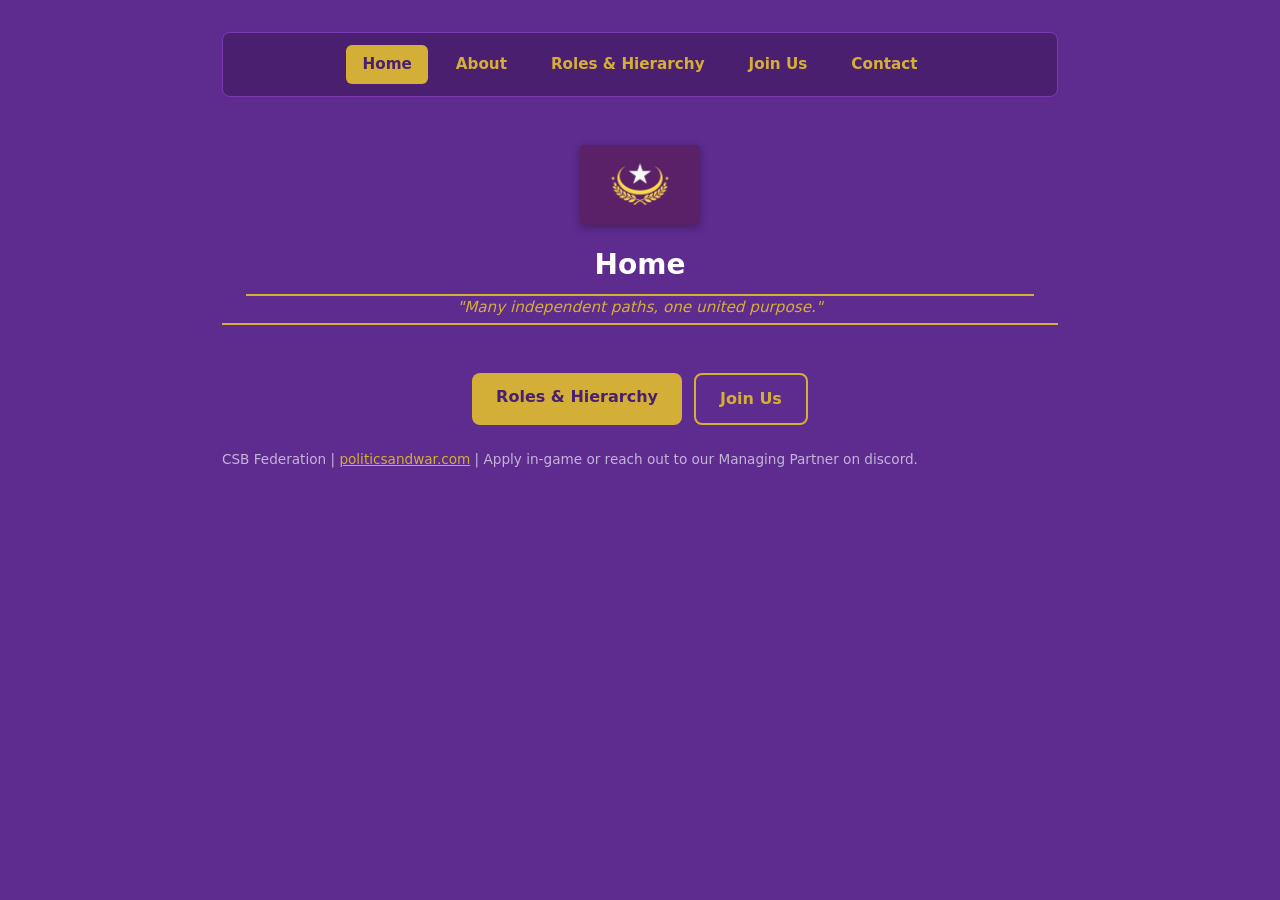
<file: index.html>
<!DOCTYPE html>
<html lang="en">
<head>
  <meta charset="UTF-8">
  <meta name="viewport" content="width=device-width, initial-scale=1.0">
  <title>CSB Federation | Politics and War Alliance</title>
  <meta name="description" content="CSB Federation: an alliance built on independence, competence, and disciplined growth. Many independent paths, one united purpose.">
  <link rel="icon" href="assets/images/csb-flag.png" type="image/png">
  <link rel="stylesheet" href="assets/css/csb-theme.css">
</head>
<body>

<header class="site-header">
  <nav class="site-nav">
    <a href="index.html" class="active">Home</a>
    <a href="about.html">About</a>
    <a href="roles-and-hierarchy.html">Roles & Hierarchy</a>
    <a href="join.html">Join Us</a>
    <a href="contact.html">Contact</a>
  </nav>

  <div class="page-banner">
    <img src="assets/images/csb-flag.png" alt="CSB Federation flag" class="flag">
    <h1>Home</h1>
    <p class="tagline">"Many independent paths, one united purpose."</p>
  </div>
</header>

<div style="text-align: center; margin-bottom: 24px;">
  <div class="hero-cta">
    <a href="roles-and-hierarchy.html">Roles & Hierarchy</a>
    <a href="join.html" class="secondary">Join Us</a>
  </div>
</div>

<p class="meta">CSB Federation | <a href="https://politicsandwar.com" style="color: var(--csb-gold)">politicsandwar.com</a> | Apply in-game or reach out to our Managing Partner on discord.</p>

</body>
</html>
</file>
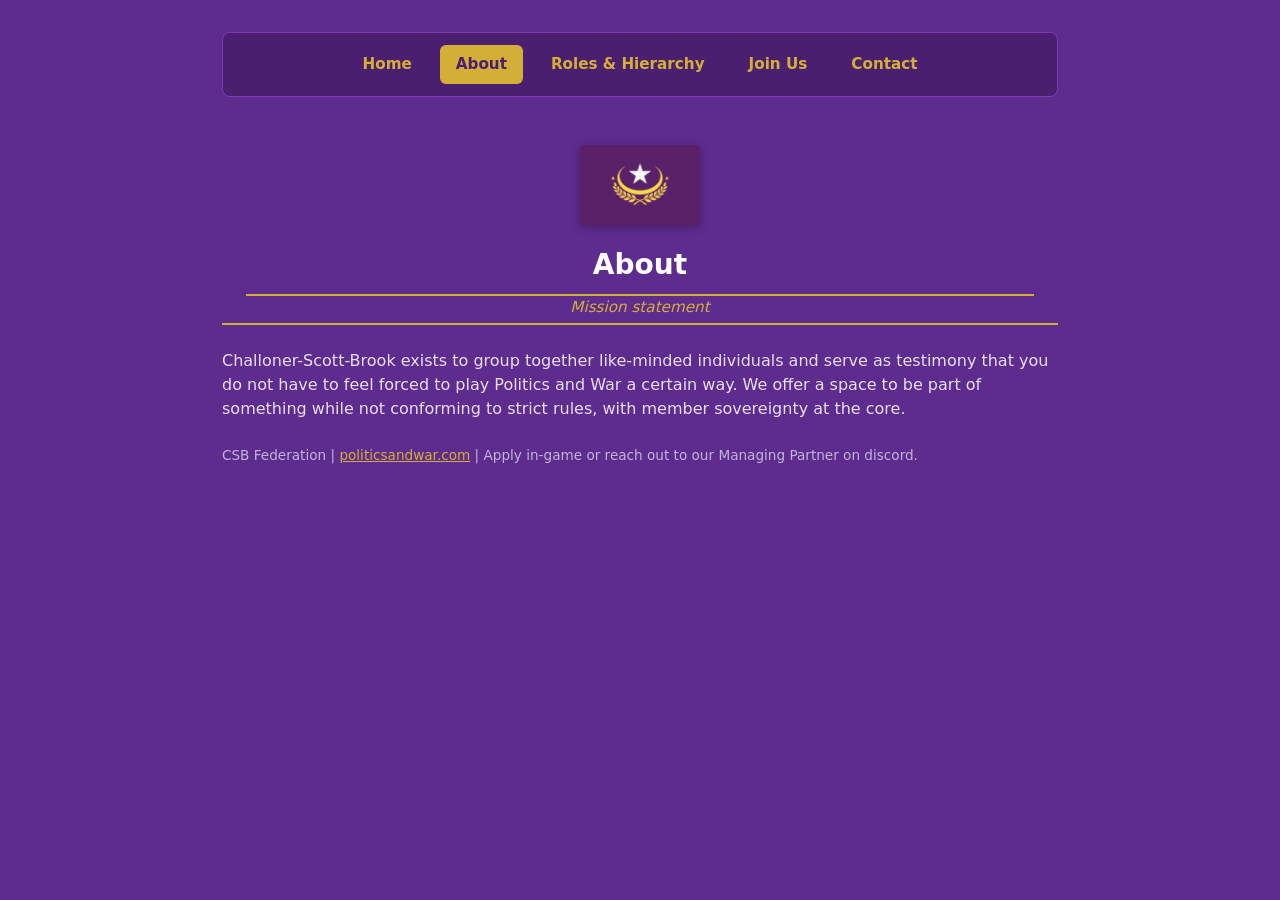
<file: about.html>
<!DOCTYPE html>
<html lang="en">
<head>
  <meta charset="UTF-8">
  <meta name="viewport" content="width=device-width, initial-scale=1.0">
  <title>About | CSB Federation</title>
  <meta name="description" content="CSB Federation mission statement. Many independent paths, one united purpose.">
  <link rel="icon" href="assets/images/csb-flag.png" type="image/png">
  <link rel="stylesheet" href="assets/css/csb-theme.css">
</head>
<body>

<header class="site-header">
  <nav class="site-nav">
    <a href="index.html">Home</a>
    <a href="about.html" class="active">About</a>
    <a href="roles-and-hierarchy.html">Roles & Hierarchy</a>
    <a href="join.html">Join Us</a>
    <a href="contact.html">Contact</a>
  </nav>

  <div class="page-banner">
    <img src="assets/images/csb-flag.png" alt="CSB Federation flag" class="flag">
    <h1>About</h1>
    <p class="tagline">Mission statement</p>
  </div>
</header>

<main>
  <p>Challoner-Scott-Brook exists to group together like-minded individuals and serve as testimony that you do not have to feel forced to play Politics and War a certain way. We offer a space to be part of something while not conforming to strict rules, with member sovereignty at the core.</p>
</main>

<p class="meta">CSB Federation | <a href="https://politicsandwar.com" style="color: var(--csb-gold)">politicsandwar.com</a> | Apply in-game or reach out to our Managing Partner on discord.</p>

</body>
</html>
</file>
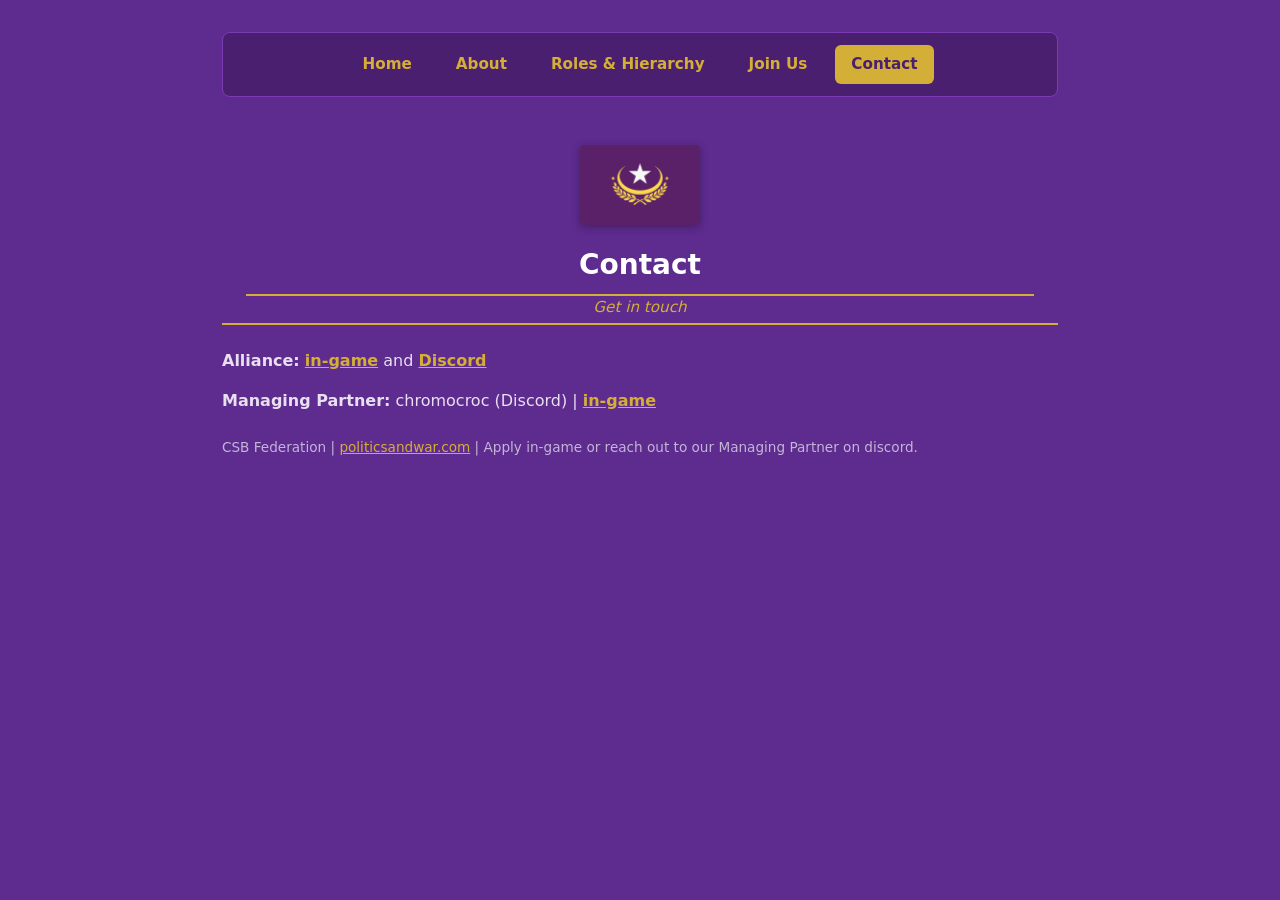
<file: contact.html>
<!DOCTYPE html>
<html lang="en">
<head>
  <meta charset="UTF-8">
  <meta name="viewport" content="width=device-width, initial-scale=1.0">
  <title>Contact | CSB Federation</title>
  <meta name="description" content="Contact the CSB Federation.">
  <link rel="icon" href="assets/images/csb-flag.png" type="image/png">
  <link rel="stylesheet" href="assets/css/csb-theme.css">
</head>
<body>

<header class="site-header">
  <nav class="site-nav">
    <a href="index.html">Home</a>
    <a href="about.html">About</a>
    <a href="roles-and-hierarchy.html">Roles & Hierarchy</a>
    <a href="join.html">Join Us</a>
    <a href="contact.html" class="active">Contact</a>
  </nav>

  <div class="page-banner">
    <img src="assets/images/csb-flag.png" alt="CSB Federation flag" class="flag">
    <h1>Contact</h1>
    <p class="tagline">Get in touch</p>
  </div>
</header>

<main>
  <p><strong>Alliance:</strong> <a href="https://politicsandwar.com/alliance/id=14801" style="color: var(--csb-gold); font-weight: 600;">in-game</a> and <a href="https://discord.gg/KhCsxDMQZD" style="color: var(--csb-gold); font-weight: 600;">Discord</a></p>
  <p><strong>Managing Partner:</strong> chromocroc (Discord) | <a href="https://politicsandwar.com/nation/id=744245" style="color: var(--csb-gold); font-weight: 600;">in-game</a></p>
</main>

<p class="meta">CSB Federation | <a href="https://politicsandwar.com" style="color: var(--csb-gold)">politicsandwar.com</a> | Apply in-game or reach out to our Managing Partner on discord.</p>

</body>
</html>
</file>
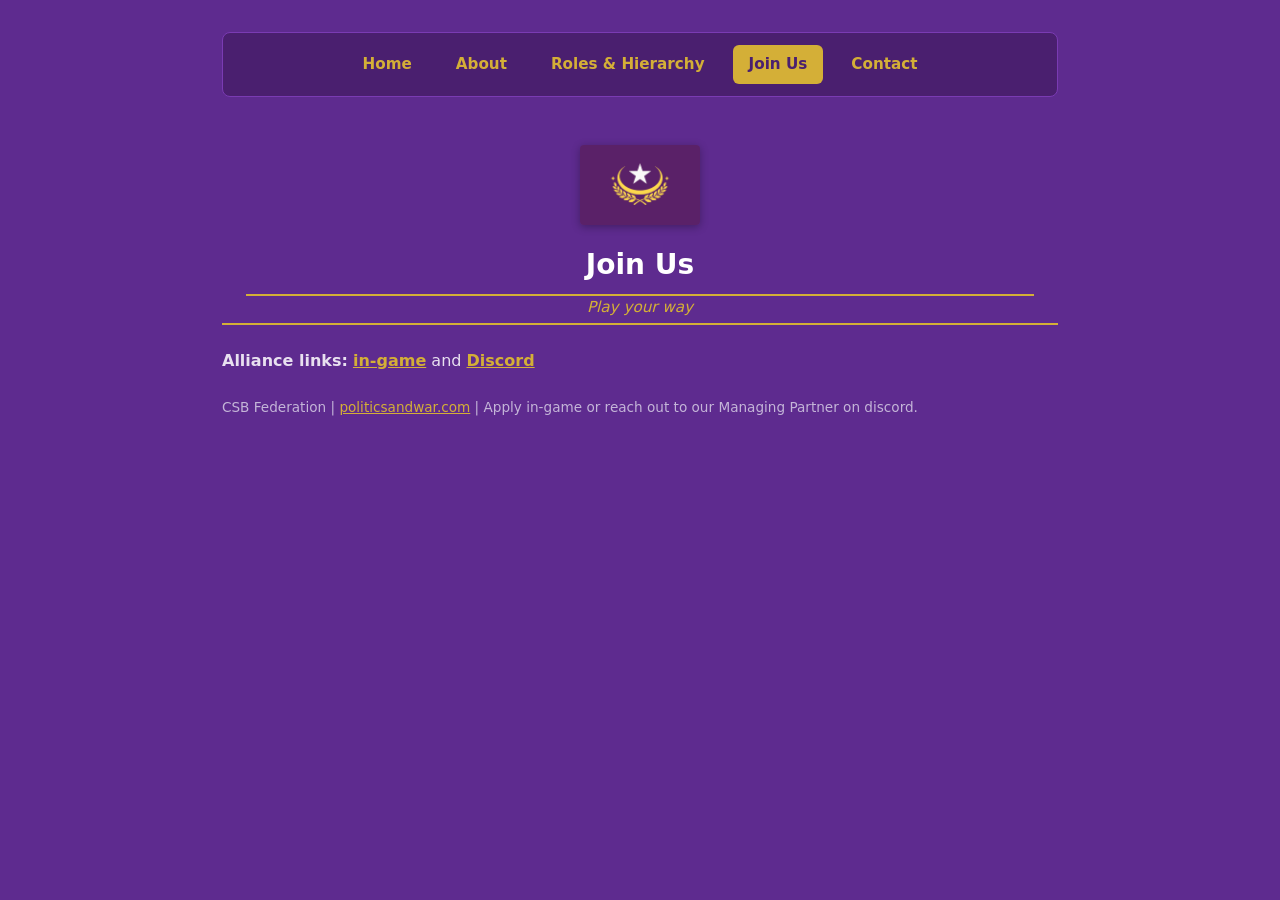
<file: join.html>
<!DOCTYPE html>
<html lang="en">
<head>
  <meta charset="UTF-8">
  <meta name="viewport" content="width=device-width, initial-scale=1.0">
  <title>Join Us | CSB Federation</title>
  <meta name="description" content="How to join the CSB Federation.">
  <link rel="icon" href="assets/images/csb-flag.png" type="image/png">
  <link rel="stylesheet" href="assets/css/csb-theme.css">
</head>
<body>

<header class="site-header">
  <nav class="site-nav">
    <a href="index.html">Home</a>
    <a href="about.html">About</a>
    <a href="roles-and-hierarchy.html">Roles & Hierarchy</a>
    <a href="join.html" class="active">Join Us</a>
    <a href="contact.html">Contact</a>
  </nav>

  <div class="page-banner">
    <img src="assets/images/csb-flag.png" alt="CSB Federation flag" class="flag">
    <h1>Join Us</h1>
    <p class="tagline">Play your way</p>
  </div>
</header>

<main>
  <p><strong>Alliance links:</strong> <a href="https://politicsandwar.com/alliance/id=14801" style="color: var(--csb-gold); font-weight: 600;">in-game</a> and <a href="https://discord.gg/KhCsxDMQZD" style="color: var(--csb-gold); font-weight: 600;">Discord</a></p>
</main>

<p class="meta">CSB Federation | <a href="https://politicsandwar.com" style="color: var(--csb-gold)">politicsandwar.com</a> | Apply in-game or reach out to our Managing Partner on discord.</p>

</body>
</html>
</file>
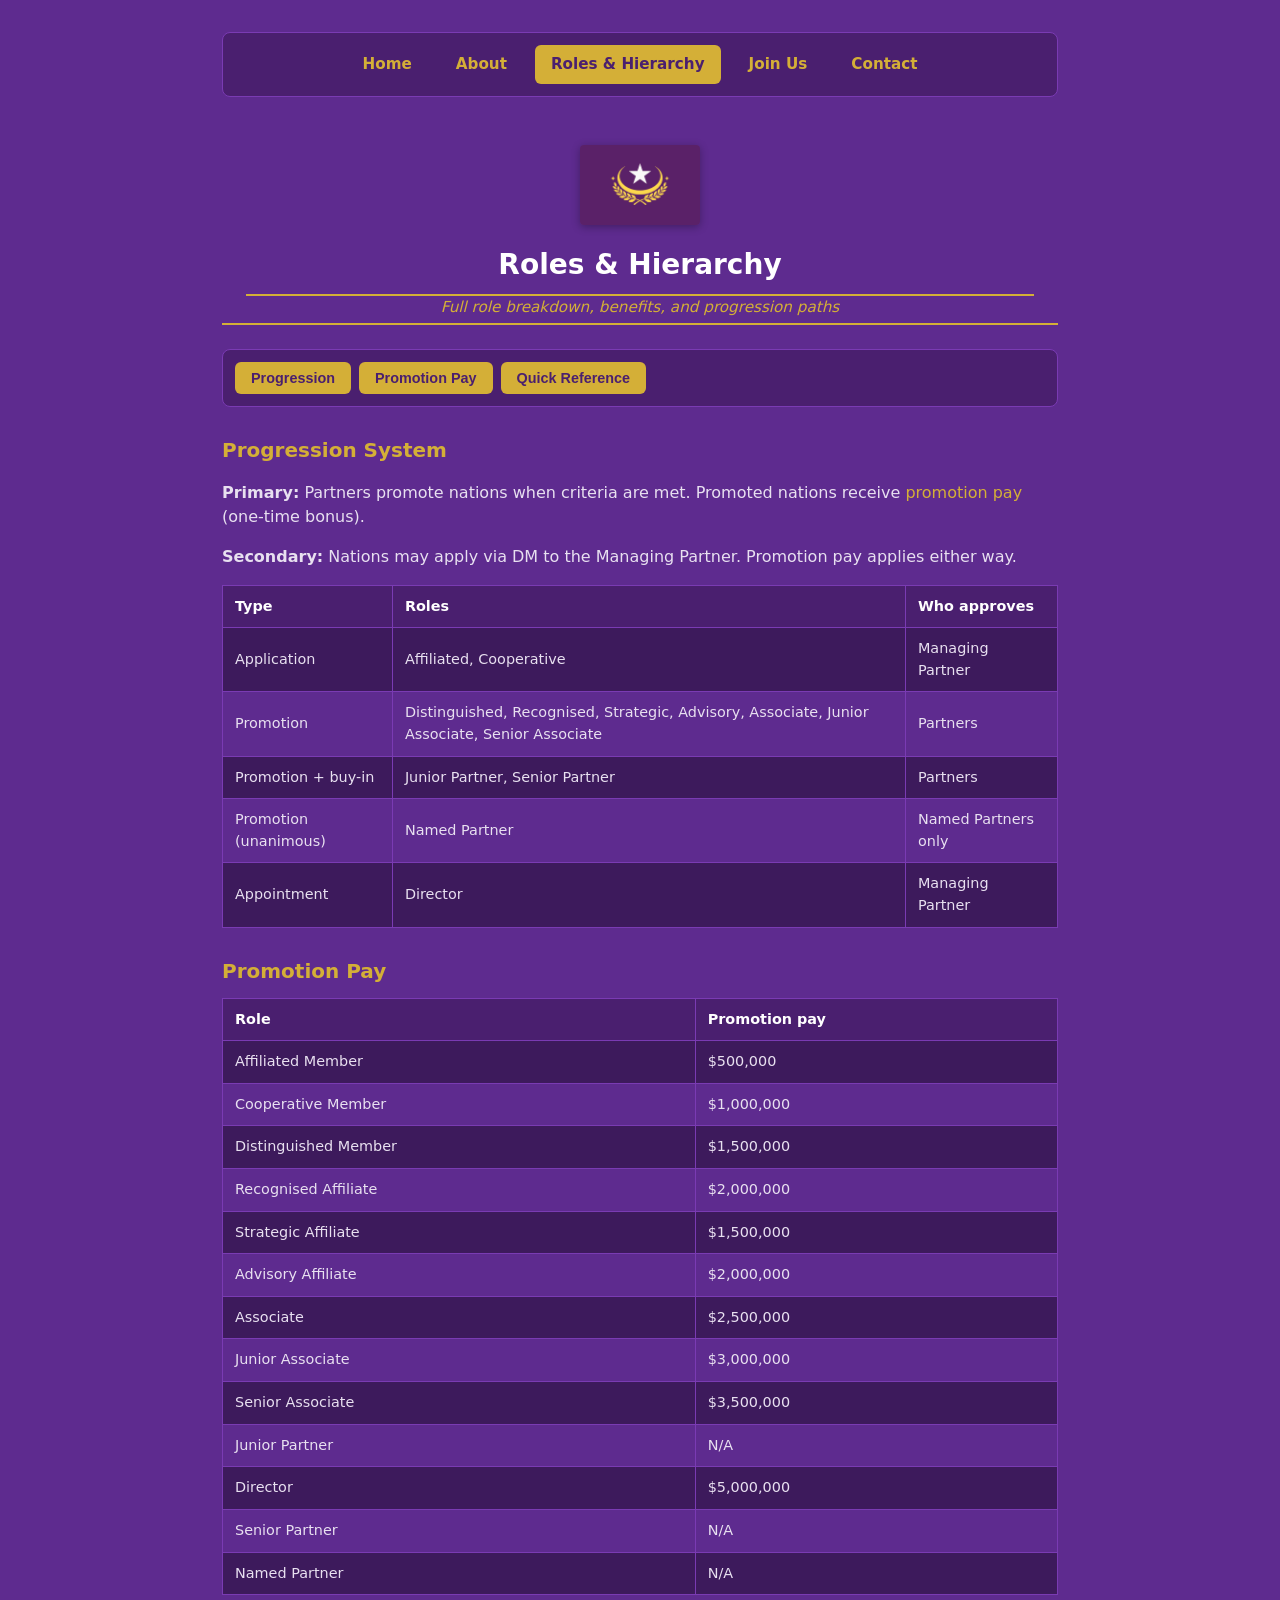
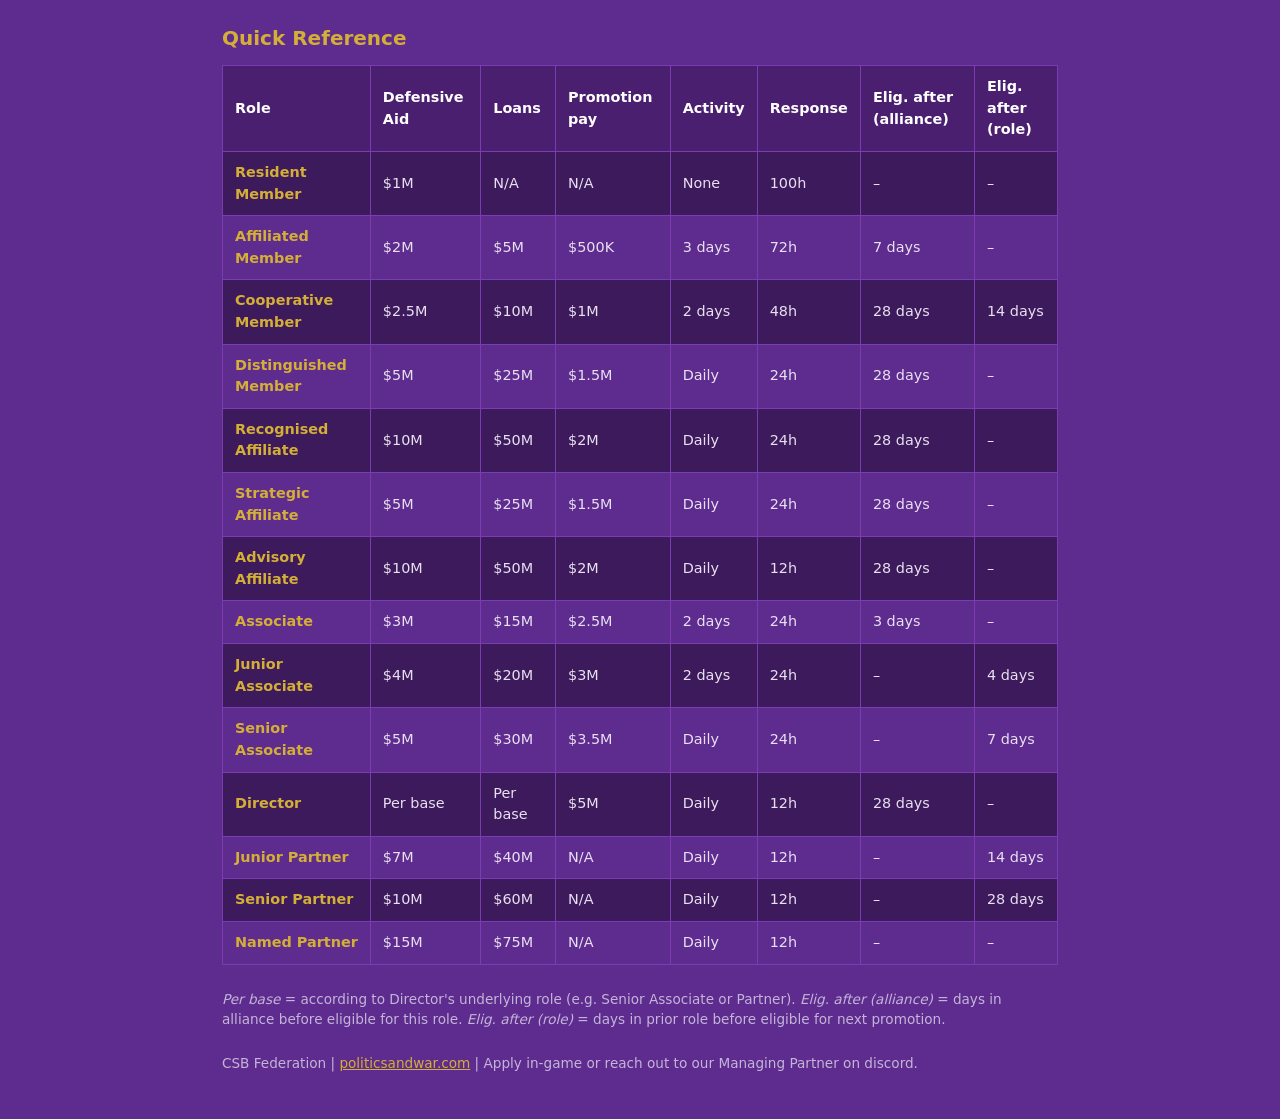
<file: roles-and-hierarchy.html>
<!DOCTYPE html>
<html lang="en">
<head>
  <meta charset="UTF-8">
  <meta name="viewport" content="width=device-width, initial-scale=1.0">
  <title>Roles & Hierarchy | CSB Federation</title>
  <meta name="description" content="CSB Federation role hierarchy, benefits, obligations, and progression. Many independent paths, one united purpose.">
  <link rel="icon" href="assets/images/csb-flag.png" type="image/png">
  <link rel="stylesheet" href="assets/css/csb-theme.css">
</head>
<body>

<header class="site-header">
  <nav class="site-nav">
    <a href="index.html">Home</a>
    <a href="about.html">About</a>
    <a href="roles-and-hierarchy.html" class="active">Roles & Hierarchy</a>
    <a href="join.html">Join Us</a>
    <a href="contact.html">Contact</a>
  </nav>

  <div class="page-banner">
    <img src="assets/images/csb-flag.png" alt="CSB Federation flag" class="flag">
    <h1>Roles & Hierarchy</h1>
    <p class="tagline">Full role breakdown, benefits, and progression paths</p>
  </div>
</header>

<div class="nav-bar">
  <button onclick="document.getElementById('progression').scrollIntoView({behavior:'smooth'})">Progression</button>
  <button onclick="document.getElementById('promo-pay').scrollIntoView({behavior:'smooth'})">Promotion Pay</button>
  <button onclick="document.getElementById('quick-ref').scrollIntoView({behavior:'smooth'})">Quick Reference</button>
</div>

<div id="tab-overview">
  <div id="progression">
    <h2>Progression System</h2>
    <p><strong>Primary:</strong> Partners promote nations when criteria are met. Promoted nations receive <span class="promo-pay">promotion pay</span> (one-time bonus).</p>
    <p><strong>Secondary:</strong> Nations may apply via DM to the Managing Partner. Promotion pay applies either way.</p>
    <table>
      <tr><th>Type</th><th>Roles</th><th>Who approves</th></tr>
      <tr><td>Application</td><td>Affiliated, Cooperative</td><td>Managing Partner</td></tr>
      <tr><td>Promotion</td><td>Distinguished, Recognised, Strategic, Advisory, Associate, Junior Associate, Senior Associate</td><td>Partners</td></tr>
      <tr><td>Promotion + buy-in</td><td>Junior Partner, Senior Partner</td><td>Partners</td></tr>
      <tr><td>Promotion (unanimous)</td><td>Named Partner</td><td>Named Partners only</td></tr>
      <tr><td>Appointment</td><td>Director</td><td>Managing Partner</td></tr>
    </table>
  </div>

  <div id="promo-pay">
    <h2>Promotion Pay</h2>
    <table>
      <tr><th>Role</th><th>Promotion pay</th></tr>
      <tr><td>Affiliated Member</td><td>$500,000</td></tr>
      <tr><td>Cooperative Member</td><td>$1,000,000</td></tr>
      <tr><td>Distinguished Member</td><td>$1,500,000</td></tr>
      <tr><td>Recognised Affiliate</td><td>$2,000,000</td></tr>
      <tr><td>Strategic Affiliate</td><td>$1,500,000</td></tr>
      <tr><td>Advisory Affiliate</td><td>$2,000,000</td></tr>
      <tr><td>Associate</td><td>$2,500,000</td></tr>
      <tr><td>Junior Associate</td><td>$3,000,000</td></tr>
      <tr><td>Senior Associate</td><td>$3,500,000</td></tr>
      <tr><td>Junior Partner</td><td>N/A</td></tr>
      <tr><td>Director</td><td>$5,000,000</td></tr>
      <tr><td>Senior Partner</td><td>N/A</td></tr>
      <tr><td>Named Partner</td><td>N/A</td></tr>
    </table>
  </div>

  <div id="quick-ref">
    <h2>Quick Reference</h2>
    <table>
      <tr><th>Role</th><th>Defensive Aid</th><th>Loans</th><th>Promotion pay</th><th>Activity</th><th>Response</th><th>Elig. after (alliance)</th><th>Elig. after (role)</th></tr>
      <tr><td class="role-name">Resident Member</td><td>$1M</td><td>N/A</td><td>N/A</td><td>None</td><td>100h</td><td>–</td><td>–</td></tr>
      <tr><td class="role-name">Affiliated Member</td><td>$2M</td><td>$5M</td><td>$500K</td><td>3 days</td><td>72h</td><td>7 days</td><td>–</td></tr>
      <tr><td class="role-name">Cooperative Member</td><td>$2.5M</td><td>$10M</td><td>$1M</td><td>2 days</td><td>48h</td><td>28 days</td><td>14 days</td></tr>
      <tr><td class="role-name">Distinguished Member</td><td>$5M</td><td>$25M</td><td>$1.5M</td><td>Daily</td><td>24h</td><td>28 days</td><td>–</td></tr>
      <tr><td class="role-name">Recognised Affiliate</td><td>$10M</td><td>$50M</td><td>$2M</td><td>Daily</td><td>24h</td><td>28 days</td><td>–</td></tr>
      <tr><td class="role-name">Strategic Affiliate</td><td>$5M</td><td>$25M</td><td>$1.5M</td><td>Daily</td><td>24h</td><td>28 days</td><td>–</td></tr>
      <tr><td class="role-name">Advisory Affiliate</td><td>$10M</td><td>$50M</td><td>$2M</td><td>Daily</td><td>12h</td><td>28 days</td><td>–</td></tr>
      <tr><td class="role-name">Associate</td><td>$3M</td><td>$15M</td><td>$2.5M</td><td>2 days</td><td>24h</td><td>3 days</td><td>–</td></tr>
      <tr><td class="role-name">Junior Associate</td><td>$4M</td><td>$20M</td><td>$3M</td><td>2 days</td><td>24h</td><td>–</td><td>4 days</td></tr>
      <tr><td class="role-name">Senior Associate</td><td>$5M</td><td>$30M</td><td>$3.5M</td><td>Daily</td><td>24h</td><td>–</td><td>7 days</td></tr>
      <tr><td class="role-name">Director</td><td>Per base</td><td>Per base</td><td>$5M</td><td>Daily</td><td>12h</td><td>28 days</td><td>–</td></tr>
      <tr><td class="role-name">Junior Partner</td><td>$7M</td><td>$40M</td><td>N/A</td><td>Daily</td><td>12h</td><td>–</td><td>14 days</td></tr>
      <tr><td class="role-name">Senior Partner</td><td>$10M</td><td>$60M</td><td>N/A</td><td>Daily</td><td>12h</td><td>–</td><td>28 days</td></tr>
      <tr><td class="role-name">Named Partner</td><td>$15M</td><td>$75M</td><td>N/A</td><td>Daily</td><td>12h</td><td>–</td><td>–</td></tr>
    </table>
    <p class="meta"><em>Per base</em> = according to Director's underlying role (e.g. Senior Associate or Partner). <em>Elig. after (alliance)</em> = days in alliance before eligible for this role. <em>Elig. after (role)</em> = days in prior role before eligible for next promotion.</p>
  </div>
</div>

<button class="back-top" id="backTop" onclick="window.scrollTo({top:0,behavior:'smooth'})">Back to top</button>

<p class="meta">CSB Federation | <a href="https://politicsandwar.com" style="color: var(--csb-gold)">politicsandwar.com</a> | Apply in-game or reach out to our Managing Partner on discord.</p>

<script>
window.addEventListener('scroll', () => {
  document.getElementById('backTop').classList.toggle('visible', window.scrollY > 400);
});
</script>

</body>
</html>
</file>
<file: assets/css/csb-theme.css>
/**
 * CSB Federation Theme
 * Based on the CSB flag: deep purple, gold, white
 *
 * Color palette:
 * - Purple (background): #5E2B8F / #623097 (royal purple)
 * - Gold (accent): #D4AF37 / #EBCF22 (bright gold)
 * - White: #FFFFFF
 */

:root {
  /* Primary */
  --csb-purple: #5E2B8F;
  --csb-purple-dark: #4a1f6f;
  --csb-purple-light: #7a3bb3;
  --csb-purple-muted: #3d1a5c;

  /* Accent */
  --csb-gold: #D4AF37;
  --csb-gold-bright: #EBCF22;
  --csb-gold-dark: #b8942a;

  /* Neutral */
  --csb-white: #FFFFFF;
  --csb-off-white: #f5f0fa;
  --csb-text: #e8e0f0;
  --csb-text-muted: #c4b5d8;
}

* {
  box-sizing: border-box;
}

/* Site-wide navigation */
.site-nav {
  display: flex;
  flex-wrap: wrap;
  gap: 4px 12px;
  justify-content: center;
  align-items: center;
  padding: 12px 16px;
  margin-bottom: 24px;
  background: var(--csb-purple-dark);
  border-radius: 8px;
  border: 1px solid var(--csb-purple-light);
}

.site-nav a {
  padding: 8px 16px;
  color: var(--csb-gold);
  text-decoration: none;
  font-weight: 600;
  font-size: 0.95rem;
  border-radius: 6px;
  transition: background 0.2s, color 0.2s;
}

.site-nav a:hover {
  background: var(--csb-gold);
  color: var(--csb-purple-dark);
}

.site-nav a.active {
  background: var(--csb-gold);
  color: var(--csb-purple-dark);
}

/* Unified page banner (logo + title + tagline) - same on all pages */
.page-banner {
  text-align: center;
  padding: 24px 24px 4px;
  margin-bottom: 0;
}

.page-banner .flag {
  max-width: 120px;
  height: auto;
  margin-bottom: 12px;
  border-radius: 4px;
  box-shadow: 0 2px 8px rgba(0, 0, 0, 0.3);
}

.page-banner h1 {
  font-size: 1.75rem;
  margin: 0 0 4px;
  border: none;
  border-bottom: 2px solid var(--csb-gold);
  padding-bottom: 8px;
  color: var(--csb-white);
}

.page-banner .tagline {
  font-size: 0.95rem;
  color: var(--csb-gold);
  margin: 0;
  font-style: italic;
  text-align: center;
  display: block;
}

.hero-cta {
  display: inline-flex;
  gap: 12px;
  flex-wrap: wrap;
  justify-content: center;
  margin-top: 24px;
}

.hero-cta a {
  padding: 12px 24px;
  background: var(--csb-gold);
  color: var(--csb-purple-dark);
  text-decoration: none;
  font-weight: 700;
  border-radius: 8px;
  transition: background 0.2s, transform 0.15s;
}

.hero-cta a:hover {
  background: var(--csb-gold-bright);
  transform: translateY(-2px);
}

.hero-cta a.secondary {
  background: transparent;
  color: var(--csb-gold);
  border: 2px solid var(--csb-gold);
}

.hero-cta a.secondary:hover {
  background: var(--csb-gold);
  color: var(--csb-purple-dark);
}

/* Content cards for landing */
.card-grid {
  display: grid;
  grid-template-columns: repeat(auto-fit, minmax(260px, 1fr));
  gap: 20px;
  margin: 32px 0;
}

.card {
  background: var(--csb-purple-dark);
  border-radius: 8px;
  padding: 20px;
  border-left: 4px solid var(--csb-gold);
}

.card h3 {
  margin-top: 0;
  color: var(--csb-gold);
}

.card p {
  margin: 0 0 12px;
}

.card a {
  color: var(--csb-gold-bright);
  font-weight: 600;
  text-decoration: none;
}

.card a:hover {
  text-decoration: underline;
}

/* Placeholder page */
.placeholder-notice {
  background: var(--csb-purple-muted);
  border: 2px dashed var(--csb-gold);
  border-radius: 8px;
  padding: 32px;
  text-align: center;
  color: var(--csb-text-muted);
  font-style: italic;
  margin: 24px 0;
}

body {
  font-family: 'Segoe UI', system-ui, sans-serif;
  max-width: 900px;
  margin: 0 auto;
  padding: 32px;
  background: var(--csb-purple);
  color: var(--csb-text);
  line-height: 1.5;
  min-height: 100vh;
}

/* Header with flag */
.site-header {
  text-align: center;
  margin-bottom: 24px;
  padding-bottom: 0;
  border-bottom: 2px solid var(--csb-gold);
}

.site-header .flag {
  max-width: 120px;
  height: auto;
  margin-bottom: 12px;
  border-radius: 4px;
  box-shadow: 0 2px 8px rgba(0, 0, 0, 0.3);
}

.site-header h1 {
  margin: 0;
  font-size: 1.75rem;
  color: var(--csb-white);
}


h1 {
  font-size: 1.75rem;
  color: var(--csb-white);
  border-bottom: 2px solid var(--csb-gold);
  padding-bottom: 8px;
  margin-top: 28px;
}

h1:first-of-type {
  margin-top: 0;
}

h2 {
  font-size: 1.25rem;
  color: var(--csb-gold);
  margin-top: 28px;
  margin-bottom: 12px;
}

h3 {
  font-size: 1rem;
  color: var(--csb-white);
  margin-top: 20px;
  margin-bottom: 8px;
}

table {
  width: 100%;
  border-collapse: collapse;
  margin: 12px 0;
  font-size: 0.9rem;
}

th, td {
  border: 1px solid var(--csb-purple-light);
  padding: 10px 12px;
  text-align: left;
}

th {
  background: var(--csb-purple-dark);
  color: var(--csb-white);
  font-weight: 600;
}

tr:nth-child(even) {
  background: var(--csb-purple-muted);
}

tr:hover {
  background: var(--csb-purple-light);
}

.role-name {
  font-weight: 600;
  color: var(--csb-gold);
}

.section {
  background: var(--csb-purple-dark);
  border-radius: 8px;
  padding: 16px;
  margin: 16px 0;
  border-left: 4px solid var(--csb-gold);
}

.progression {
  color: var(--csb-gold-bright);
  font-size: 0.9rem;
}

.promo-pay {
  color: var(--csb-gold);
}

.meta {
  font-size: 0.85rem;
  color: var(--csb-text-muted);
  margin-top: 24px;
}

/* Interactive elements */
.nav-bar {
  display: flex;
  gap: 8px;
  flex-wrap: wrap;
  margin: 16px 0;
  padding: 12px;
  background: var(--csb-purple-dark);
  border-radius: 8px;
  border: 1px solid var(--csb-purple-light);
}

.nav-bar button,
.tab-btn {
  padding: 8px 16px;
  background: var(--csb-gold);
  color: var(--csb-purple-dark);
  border: none;
  border-radius: 6px;
  cursor: pointer;
  font-size: 0.9rem;
  font-weight: 600;
}

.nav-bar button:hover,
.tab-btn:hover {
  background: var(--csb-gold-bright);
  color: var(--csb-purple);
}

.tab-btn.active {
  background: var(--csb-white);
  color: var(--csb-purple);
}

.search-box {
  width: 100%;
  padding: 10px 14px;
  margin: 12px 0;
  background: var(--csb-purple-dark);
  border: 1px solid var(--csb-gold);
  border-radius: 6px;
  color: var(--csb-white);
  font-size: 1rem;
}

.search-box::placeholder {
  color: var(--csb-text-muted);
}

.search-box:focus {
  outline: none;
  border-color: var(--csb-gold-bright);
  box-shadow: 0 0 0 2px rgba(212, 175, 55, 0.3);
}

.tabs {
  margin: 16px 0;
}

.tab-content {
  display: none;
}

.tab-content.active {
  display: block;
}

.section.collapsed .section-body {
  display: none;
}

.section-header {
  cursor: pointer;
  display: flex;
  justify-content: space-between;
  align-items: center;
  user-select: none;
}

.section-header:hover {
  opacity: 0.95;
}

.section-toggle {
  font-size: 1.2rem;
  color: var(--csb-gold);
}

.section.hidden {
  display: none;
}

.back-top {
  position: fixed;
  bottom: 24px;
  right: 24px;
  padding: 10px 16px;
  background: var(--csb-gold);
  color: var(--csb-purple-dark);
  border: none;
  border-radius: 6px;
  cursor: pointer;
  font-size: 0.9rem;
  font-weight: 600;
  display: none;
}

.back-top:hover {
  background: var(--csb-gold-bright);
}

.back-top.visible {
  display: block;
}
</file>
